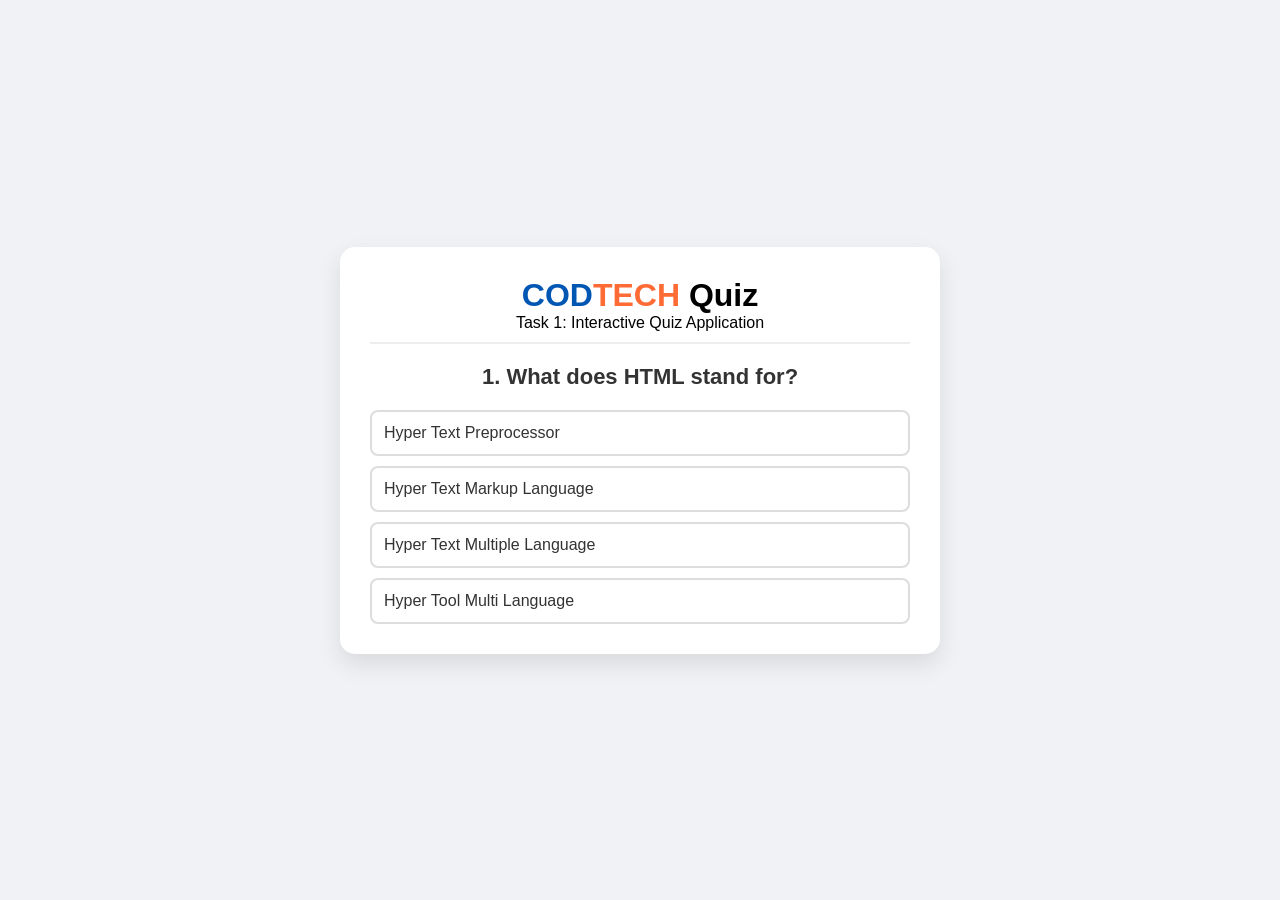
<file: CodTech_Quiz/index.html>
<!DOCTYPE html>
<html lang="en">
<head>
    <meta charset="UTF-8">
    <meta name="viewport" content="width=device-width, initial-scale=1.0">
    <title>CodTech Interactive Quiz</title>
    <link rel="stylesheet" href="style.css">
</head>
<body>

    <div class="app-container">
        <div class="header">
            <h1><span class="blue-text">COD</span><span class="orange-text">TECH</span> Quiz</h1>
            <p>Task 1: Interactive Quiz Application</p>
        </div>

        <div class="quiz-box">
            <h2 id="question">Question goes here?</h2>
            <div id="answer-buttons" class="btn-grid">
                </div>
            <button id="next-btn">Next Question</button>
        </div>

        <div class="score-box hide">
            <h2>Quiz Completed!</h2>
            <p>Your Score: <span id="score">0</span> / <span id="total-questions">0</span></p>
            <button id="restart-btn">Restart Quiz</button>
        </div>
    </div>

    <script src="script.js"></script>
</body>
</html>
</file>
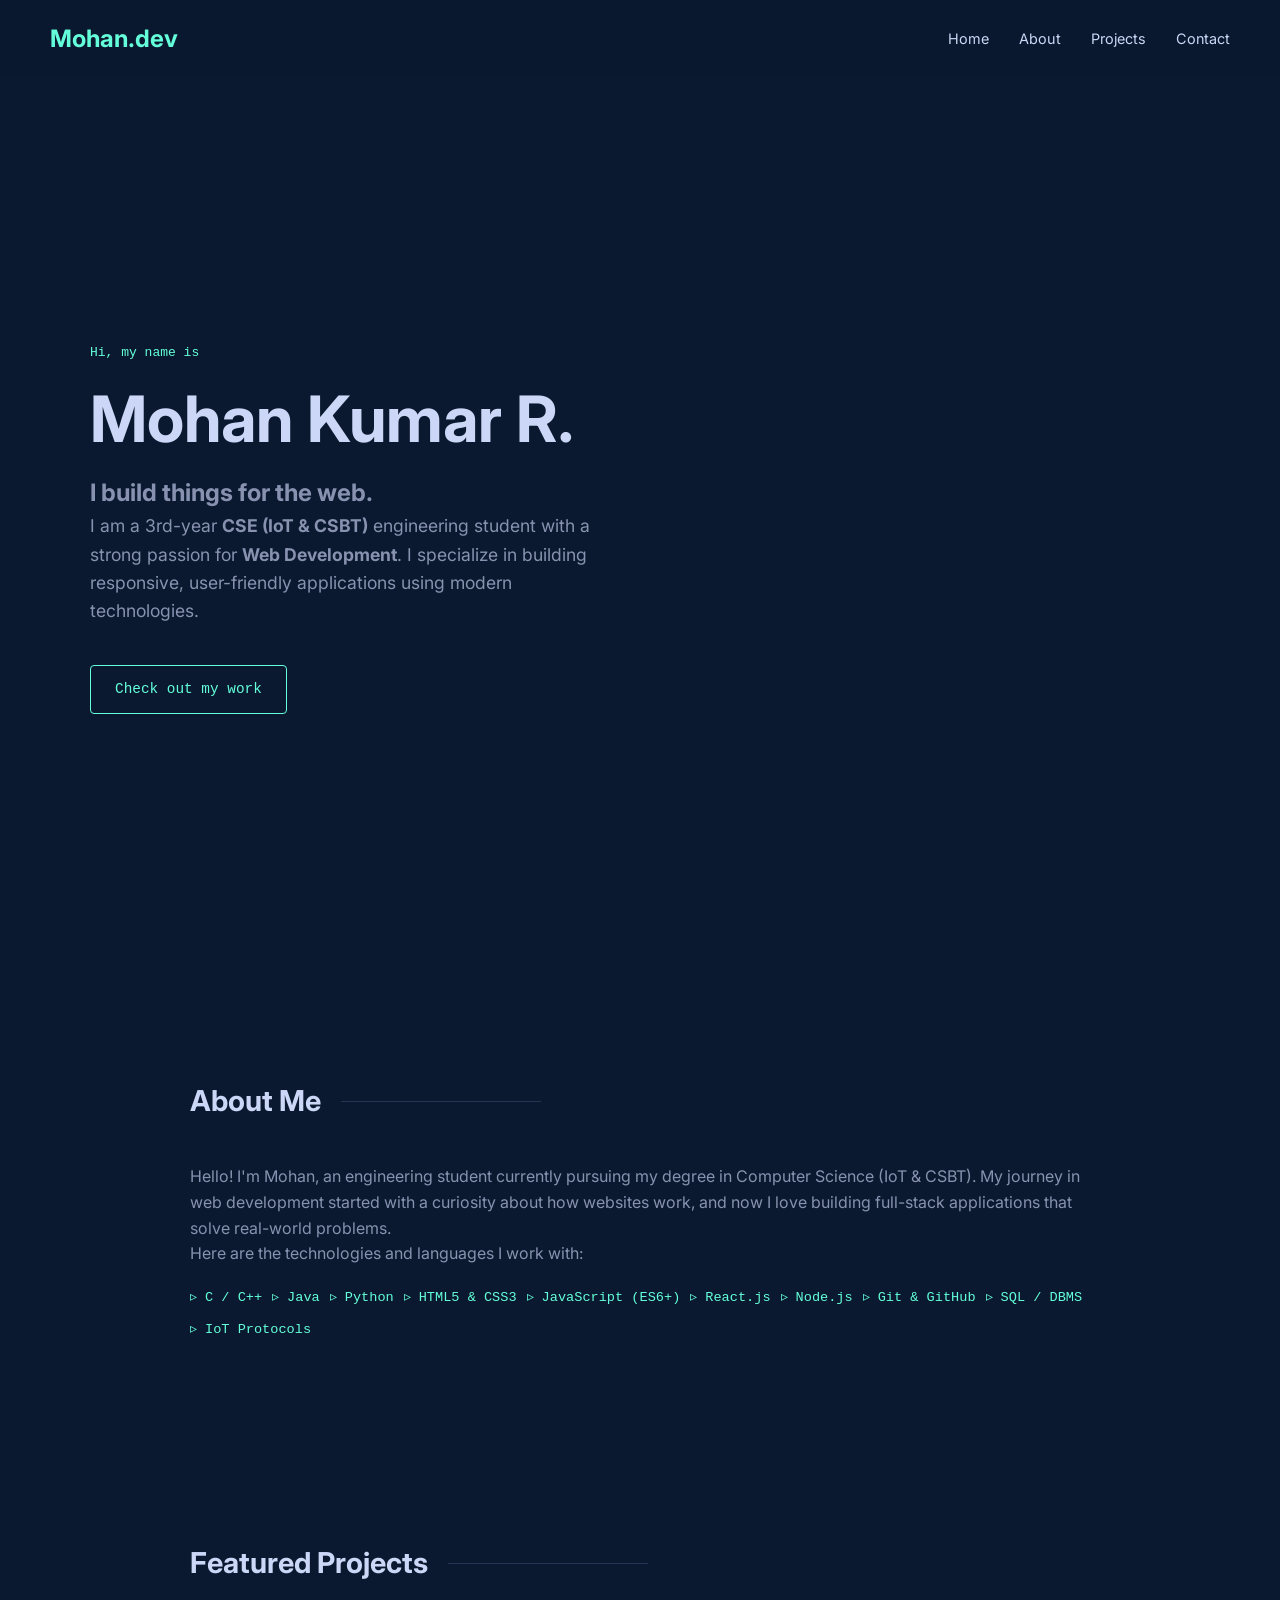
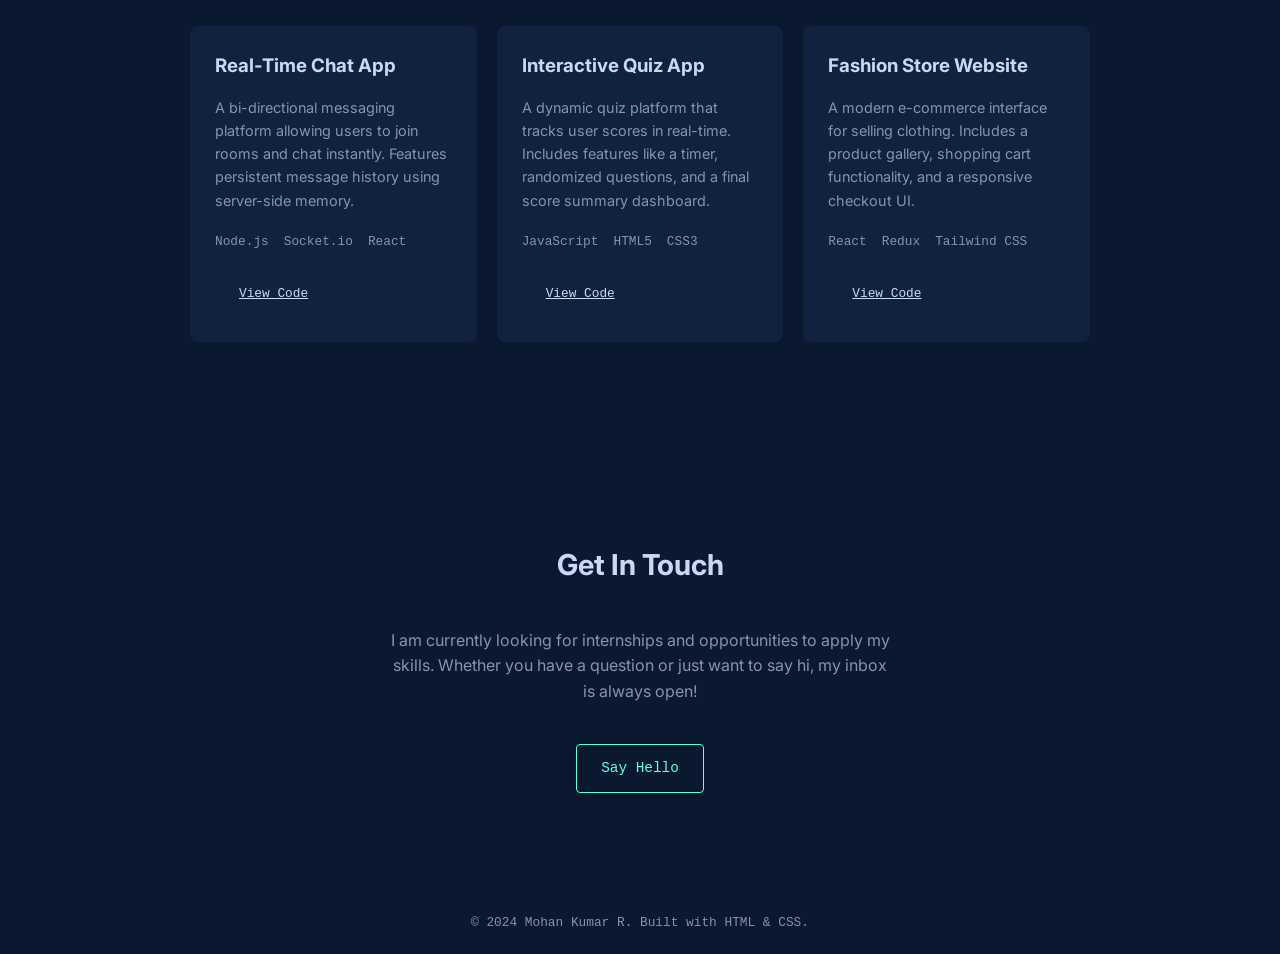
<file: my-portfolio/index.html>
<!DOCTYPE html>
<html lang="en">
<head>
    <meta charset="UTF-8">
    <meta name="viewport" content="width=device-width, initial-scale=1.0">
    <title>Mohan Kumar R | Web Developer</title>
    <link rel="stylesheet" href="style.css">
    <link href="https://fonts.googleapis.com/css2?family=Inter:wght@300;400;600;700&display=swap" rel="stylesheet">
</head>
<body>

    <nav class="navbar">
        <div class="logo">Mohan<span>.dev</span></div>
        <ul class="nav-links">
            <li><a href="#home">Home</a></li>
            <li><a href="#about">About</a></li>
            <li><a href="#projects">Projects</a></li>
            <li><a href="#contact">Contact</a></li>
        </ul>
    </nav>

    <section id="home" class="hero">
        <div class="hero-content">
            <p class="subtitle">Hi, my name is</p>
            <h1>Mohan Kumar R.</h1>
            <h2 class="highlight">I build things for the web.</h2>
            <p class="description">
                I am a 3rd-year <strong>CSE (IoT & CSBT)</strong> engineering student with a strong passion for <strong>Web Development</strong>. 
                I specialize in building responsive, user-friendly applications using modern technologies.
            </p>
            <a href="#projects" class="btn primary">Check out my work</a>
        </div>
    </section>

    <section id="about" class="section-container">
        <h2 class="section-title">About Me</h2>
        <div class="about-grid">
            <div class="about-text">
                <p>
                    Hello! I'm Mohan, an engineering student currently pursuing my degree in Computer Science (IoT & CSBT). 
                    My journey in web development started with a curiosity about how websites work, and now I love building 
                    full-stack applications that solve real-world problems.
                </p>
                <p>Here are the technologies and languages I work with:</p>
                
                <div class="skills-list">
                    <span>C / C++</span>
                    <span>Java</span>
                    <span>Python</span>
                    
                    <span>HTML5 & CSS3</span>
                    <span>JavaScript (ES6+)</span>
                    <span>React.js</span>
                    <span>Node.js</span>
                    
                    <span>Git & GitHub</span>
                    <span>SQL / DBMS</span>
                    <span>IoT Protocols</span>
                </div>
            </div>
        </div>
    </section>

    <section id="projects" class="section-container">
        <h2 class="section-title">Featured Projects</h2>
        <div class="projects-grid">
            
            <div class="project-card">
                <div class="card-header">
                    <h3>Real-Time Chat App</h3>
                </div>
                <div class="card-body">
                    <p>
                        A bi-directional messaging platform allowing users to join rooms and chat instantly. 
                        Features persistent message history using server-side memory.
                    </p>
                    <div class="tags">
                        <span>Node.js</span>
                        <span>Socket.io</span>
                        <span>React</span>
                    </div>
                    <a href="#" class="btn secondary">View Code</a>
                </div>
            </div>

            <div class="project-card">
                <div class="card-header">
                    <h3>Interactive Quiz App</h3>
                </div>
                <div class="card-body">
                    <p>
                        A dynamic quiz platform that tracks user scores in real-time. 
                        Includes features like a timer, randomized questions, and a final score summary dashboard.
                    </p>
                    <div class="tags">
                        <span>JavaScript</span>
                        <span>HTML5</span>
                        <span>CSS3</span>
                    </div>
                    <a href="#" class="btn secondary">View Code</a>
                </div>
            </div>

            <div class="project-card">
                <div class="card-header">
                    <h3>Fashion Store Website</h3>
                </div>
                <div class="card-body">
                    <p>
                        A modern e-commerce interface for selling clothing. 
                        Includes a product gallery, shopping cart functionality, and a responsive checkout UI.
                    </p>
                    <div class="tags">
                        <span>React</span>
                        <span>Redux</span>
                        <span>Tailwind CSS</span>
                    </div>
                    <a href="#" class="btn secondary">View Code</a>
                </div>
            </div>

        </div>
    </section>

    <section id="contact" class="section-container contact-section">
        <h2 class="section-title">Get In Touch</h2>
        <p>
            I am currently looking for internships and opportunities to apply my skills. 
            Whether you have a question or just want to say hi, my inbox is always open!
        </p>
        <a href="mailto:mohankumar@example.com" class="btn primary">Say Hello</a>
    </section>

    <footer>
        <p>&copy; 2024 Mohan Kumar R. Built with HTML & CSS.</p>
    </footer>

</body>
</html>
</file>
<file: CodTech_Quiz/style.css>
* {
    margin: 0;
    padding: 0;
    box-sizing: border-box;
    font-family: 'Segoe UI', Tahoma, Geneva, Verdana, sans-serif;
}

body {
    background: #f0f2f5;
    display: flex;
    justify-content: center;
    align-items: center;
    min-height: 100vh;
}

.app-container {
    width: 90%;
    max-width: 600px;
    background: #fff;
    border-radius: 15px;
    padding: 30px;
    box-shadow: 0 10px 25px rgba(0,0,0,0.1);
    text-align: center;
}

/* Header Styling */
.header {
    margin-bottom: 20px;
    border-bottom: 2px solid #eee;
    padding-bottom: 10px;
}

.blue-text { color: #0056b3; }
.orange-text { color: #ff6b35; }

/* Quiz Box Styling */
.quiz-box h2 {
    font-size: 22px;
    color: #333;
    margin-bottom: 20px;
    font-weight: 600;
}

.btn-grid {
    display: flex;
    flex-direction: column;
    gap: 10px;
}

.btn {
    background: #fff;
    border: 2px solid #ddd;
    border-radius: 8px;
    padding: 12px;
    font-size: 16px;
    color: #333;
    cursor: pointer;
    transition: 0.2s;
    text-align: left;
}

.btn:hover:not([disabled]) {
    background: #eef5ff;
    border-color: #0056b3;
}

/* Feedback Classes */
.btn.correct {
    background: #d4edda;
    border-color: #28a745;
    color: #155724;
}

.btn.incorrect {
    background: #f8d7da;
    border-color: #dc3545;
    color: #721c24;
}

/* Controls */
#next-btn, #restart-btn {
    background: #0056b3;
    color: #fff;
    font-weight: bold;
    border: none;
    width: 100%;
    padding: 15px;
    border-radius: 8px;
    margin-top: 20px;
    cursor: pointer;
    font-size: 18px;
    display: none; /* Hidden until answer selected */
}

#next-btn:hover, #restart-btn:hover {
    background: #004494;
}

/* Utility */
.hide {
    display: none;
}
</file>
<file: my-portfolio/style.css>
/* GLOBAL RESETS */
* {
    margin: 0;
    padding: 0;
    box-sizing: border-box;
    scroll-behavior: smooth;
}

body {
    font-family: 'Inter', sans-serif;
    background-color: #0a192f; /* Professional Dark Blue Background */
    color: #8892b0;
    line-height: 1.6;
}

a {
    text-decoration: none;
    color: inherit;
    transition: 0.3s;
}

ul {
    list-style: none;
}

/* NAVBAR */
.navbar {
    display: flex;
    justify-content: space-between;
    align-items: center;
    padding: 20px 50px;
    background-color: rgba(10, 25, 47, 0.95);
    position: sticky;
    top: 0;
    z-index: 1000;
    backdrop-filter: blur(10px);
}

.logo {
    color: #64ffda; /* Teal Accent Color */
    font-size: 1.5rem;
    font-weight: 700;
}

.nav-links {
    display: flex;
    gap: 30px;
}

.nav-links a {
    color: #ccd6f6;
    font-size: 0.9rem;
}

.nav-links a:hover {
    color: #64ffda;
}

/* HERO SECTION */
.hero {
    height: 100vh;
    display: flex;
    align-items: center;
    padding: 0 50px;
    max-width: 1200px;
    margin: 0 auto;
}

.subtitle {
    color: #64ffda;
    font-family: monospace;
    margin-bottom: 20px;
}

.hero h1 {
    font-size: 4rem;
    color: #ccd6f6;
    line-height: 1.1;
    margin-bottom: 20px;
}

.highlight {
    color: #8892b0;
}

.description {
    max-width: 500px;
    margin-bottom: 40px;
    font-size: 1.1rem;
}

/* BUTTONS */
.btn {
    display: inline-block;
    padding: 12px 24px;
    border-radius: 4px;
    font-family: monospace;
    font-size: 0.9rem;
    cursor: pointer;
}

.btn.primary {
    border: 1px solid #64ffda;
    color: #64ffda;
}

.btn.primary:hover {
    background-color: rgba(100, 255, 218, 0.1);
}

.btn.secondary {
    font-size: 0.8rem;
    color: #ccd6f6;
    text-decoration: underline;
}

.btn.secondary:hover {
    color: #64ffda;
}

/* SECTIONS */
.section-container {
    padding: 100px 50px;
    max-width: 1000px;
    margin: 0 auto;
}

.section-title {
    display: flex;
    align-items: center;
    font-size: 1.8rem;
    color: #ccd6f6;
    margin-bottom: 40px;
}

.section-title::after {
    content: "";
    display: block;
    width: 200px;
    height: 1px;
    background-color: #233554;
    margin-left: 20px;
}

/* ABOUT */
.skills-list {
    margin-top: 20px;
    display: flex;
    flex-wrap: wrap;
    gap: 10px;
}

.skills-list span {
    font-family: monospace;
    font-size: 0.85rem;
    color: #64ffda;
    position: relative;
    padding-left: 15px;
}

.skills-list span::before {
    content: "▹";
    position: absolute;
    left: 0;
}

/* PROJECTS GRID */
.projects-grid {
    display: grid;
    grid-template-columns: repeat(auto-fit, minmax(280px, 1fr));
    gap: 20px;
}

.project-card {
    background-color: #112240;
    padding: 25px;
    border-radius: 8px;
    transition: transform 0.2s;
}

.project-card:hover {
    transform: translateY(-5px);
}

.card-header h3 {
    color: #ccd6f6;
    margin-bottom: 15px;
}

.card-body p {
    font-size: 0.9rem;
    margin-bottom: 20px;
}

.tags {
    display: flex;
    gap: 15px;
    margin-bottom: 20px;
    font-family: monospace;
    font-size: 0.8rem;
    color: #8892b0;
}

/* CONTACT */
.contact-section {
    text-align: center;
    max-width: 600px;
}

.contact-section .section-title {
    justify-content: center;
}

.contact-section .section-title::after {
    display: none;
}

.contact-section p {
    margin-bottom: 40px;
}

footer {
    text-align: center;
    padding: 20px;
    font-family: monospace;
    font-size: 0.8rem;
}

/* RESPONSIVE */
@media (max-width: 768px) {
    .navbar { padding: 20px; }
    .hero { padding: 0 20px; }
    .hero h1 { font-size: 3rem; }
    .section-container { padding: 60px 20px; }
    
    .nav-links {
        display: none; /* In a real app, you'd add JS to toggle this */
    }
}
</file>
